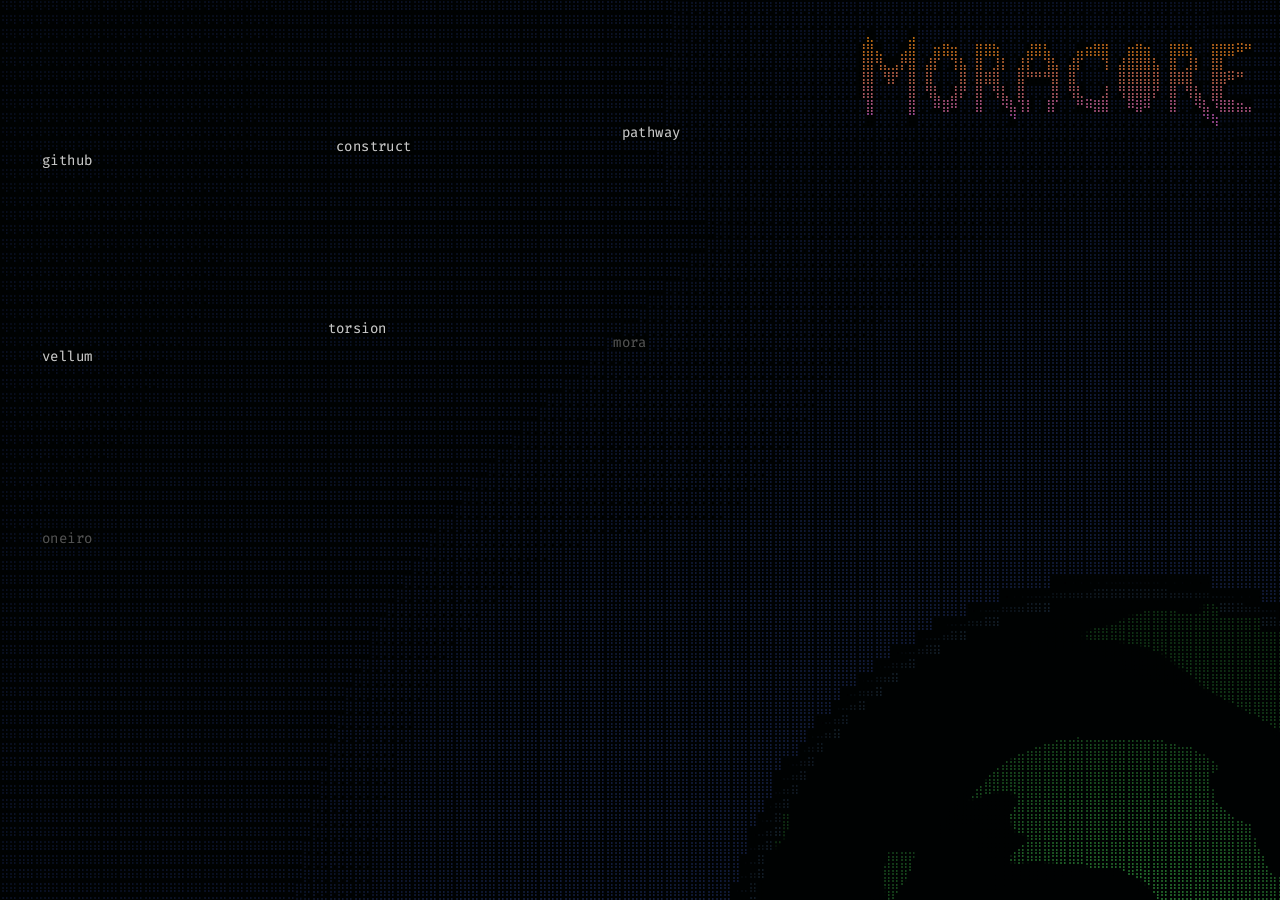
<file: index.html>
<!DOCTYPE html>
<html lang="en">

<head>
    <meta charset="UTF-8">
    <meta name="viewport" content="width=device-width, initial-scale=1.0">
    <title>Moracore Projects</title>
    <link rel="preconnect" href="https://fonts.googleapis.com">
    <link rel="preconnect" href="https://fonts.gstatic.com" crossorigin>
    <link
        href="https://fonts.googleapis.com/css2?family=Fira+Code:wght@300;400;500;600;700&family=Noto+Sans+Symbols+2&display=swap"
        rel="stylesheet">
    <link rel="stylesheet" href="style.css">
</head>

<body>
    <canvas id="canvas"></canvas>
    <div id="overlay"></div>
    <div id="debug-info"
        style="position:fixed; bottom:10px; left:10px; color:red; font-family:monospace; font-size:12px; z-index:100; pointer-events:none;">
    </div>

    <!-- Core Modules (Loaded Sequentially) -->
    <script src="layout.js"></script>
    <script src="branding.js"></script>
    <script src="planet.js"></script>
    <script src="aether.js"></script>
    <script src="navigation.js"></script>

    <!-- Main Entry Point -->
    <script src="app.js"></script>

    <script>
        console.log("MORACORE: All scripts loaded.");
        window.onerror = function (msg, url, lineNo, columnNo, error) {
            const info = document.getElementById('debug-info');
            info.innerHTML = `Error: ${msg}<br>At: ${url}:${lineNo}`;
            return false;
        };
    </script>
</body>

</html>
</file>
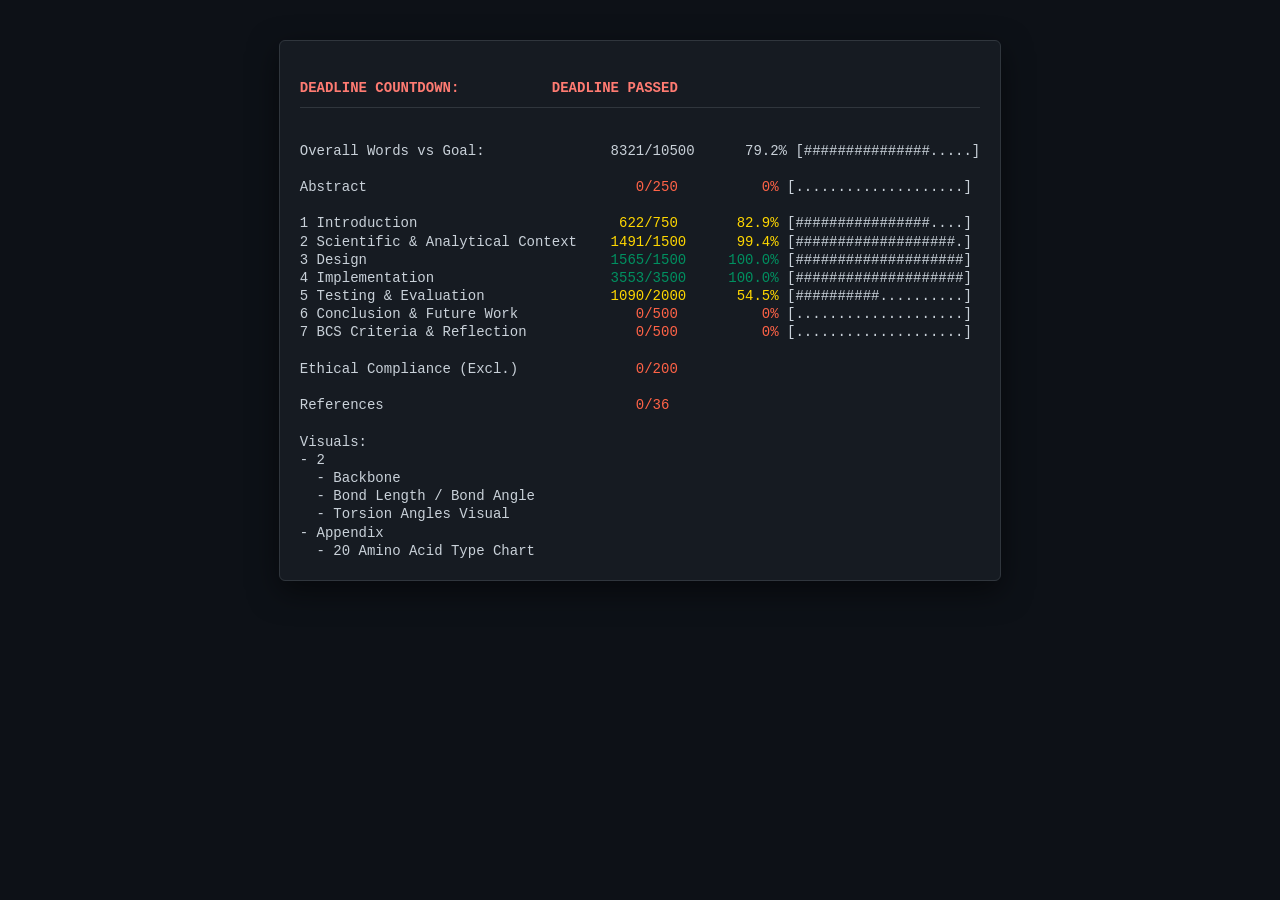
<file: Documents/CodeVault/PagesMeta/diss-progress.html>
<!DOCTYPE html>
<html lang="en">
<head>
    <meta charset="UTF-8">
    <meta name="viewport" content="width=device-width, initial-scale=1.0">
    <title>Dissertation Progress</title>
    <style>
        body {
            background-color: #0d1117;
            color: #c9d1d9;
            font-family: 'JetBrains Mono', 'Fira Code', 'Courier New', monospace;
            display: flex;
            justify-content: center;
            align-items: flex-start;
            min-height: 100vh;
            margin: 0;
            padding-top: 40px;
            box-sizing: border-box;
        }

        .terminal-window {
            background-color: #161b22;
            border: 1px solid #30363d;
            border-radius: 6px;
            padding: 20px;
            box-shadow: 0 10px 30px rgba(0,0,0,0.5);
            
            white-space: pre;
            line-height: 1.3;
            
            /* Desktop Default */
            font-size: 14px; 
            width: auto;
            min-width: 650px;
        }

        #days-display {
            display: block;
            margin-bottom: 15px;
            padding-bottom: 10px;
            border-bottom: 1px solid #30363d;
            font-weight: bold;
            color: #ff7b72;
        }

        /* Status Colors */
        .status-red { color: #ff6347; }
        .status-yellow { color: #ffd700; }
        .status-green { color: #009060; }

        /* --- MOBILE SHRINK LOGIC --- */
        @media (max-width: 650px) {
            .terminal-window {
                font-size: 1.9vw; 
                min-width: 0;
                width: 98%;
                padding: 5px;
                border: none;
            }
            body {
                padding-top: 10px;
                align-items: flex-start; 
            }
        }
    </style>
</head>
<body>

<div class="terminal-window">
<span id="days-display">Calculating Deadline...</span>
<div id="stats-content"></div>
Visuals:
- 2
  - Backbone
  - Bond Length / Bond Angle
  - Torsion Angles Visual
- Appendix
  - 20 Amino Acid Type Chart
</div>

<script>
    // --- CONFIGURATION ---
    const sections = [
        { name: "Abstract",                    current: 0,    goal: 250,  includeInTotal: true, showBar: true },
        { name: "", type: "spacer" },
        { name: "1 Introduction",              current: 622,  goal: 750, includeInTotal: true,  showBar: true },
        { name: "2 Scientific & Analytical Context", current: 1491, goal: 1500, includeInTotal: true,  showBar: true },
        { name: "3 Design",                    current: 1565, goal: 1500, includeInTotal: true,  showBar: true },
        
        // --- PARENT SECTION ---
        // INPUT: Enter the intro word count here (currently 132).
        // OUTPUT: The script will overwrite 'current' and 'goal' with the sum of all subsections.
        { name: "4 Implementation",            current: 3553,   goal: 3500, includeInTotal: true,  showBar: true },
        { name: "5 Testing & Evaluation",      current: 1090,    goal: 2000, includeInTotal: true,  showBar: true },
        { name: "6 Conclusion & Future Work",  current: 0,    goal: 500,  includeInTotal: true,  showBar: true },
        { name: "7 BCS Criteria & Reflection", current: 0,    goal: 500,  includeInTotal: true,  showBar: true },
        { name: "", type: "spacer" },
        { name: "Ethical Compliance (Excl.)",  current: 0,    goal: 200,  includeInTotal: false, showBar: false },
        { name: "", type: "spacer" },
        { name: "References",                  current: 0,    goal: 36,   includeInTotal: false, showBar: false }
    ];

    const deadlineDate = "2025-11-28T17:00:00";

    // --- LOGIC ---

    function getStatusColorClass(current, goal) {
        if (goal === 0) return 'status-green';
        const ratio = current / goal;
        if (ratio < 0.5) return 'status-red';
        if (ratio < 1.0) return 'status-yellow';
        return 'status-green';
    }

    function formatProgressBar(current, goal) {
        const rawPercent = goal > 0 ? (current / goal) * 100 : 0;
        const cappedPercent = Math.min(100, rawPercent);
        const filledLen = Math.floor(cappedPercent / 5);
        const emptyLen = 20 - filledLen;
        
        const bar = "[" + "#".repeat(filledLen) + ".".repeat(emptyLen) + "]";
        
        let percentStr = cappedPercent === 0 ? "0%" : cappedPercent.toFixed(1) + "%";
        percentStr = percentStr.padStart(6, " "); 

        return { percentStr, bar };
    }

    function generateStats() {
        let totalWords = 0;
        let totalGoal = 0;
        let output = "";

        const nameWidth = 36; 
        const numWidth = 4;   
        const gap = "     ";  

        // --- AUTO-CALCULATION LOGIC ---
        
        // 1. SYNC INTRO: Move the input from Parent "4 Implementation" to "4.0"
        sections.forEach(sec => {
            if (sec.introFor) {
                const parent = sections.find(p => p.id === sec.introFor);
                if (parent) {
                    sec.current = parent.current;
                }
            }
        });

        // 2. AGGREGATE: Sum Current AND Goal for all children
        const parentAggregates = {};

        sections.forEach(sec => {
            if (sec.parentId) {
                if (!parentAggregates[sec.parentId]) {
                    parentAggregates[sec.parentId] = { current: 0, goal: 0 };
                }
                parentAggregates[sec.parentId].current += sec.current;
                parentAggregates[sec.parentId].goal += sec.goal;
            }
        });

        // 3. UPDATE PARENT: Overwrite Parent stats with the aggregated sums
        sections.forEach(sec => {
            if (sec.id && parentAggregates[sec.id]) {
                sec.current = parentAggregates[sec.id].current;
                sec.goal = parentAggregates[sec.id].goal;
            }
        });

        // --- END AUTO-CALCULATION ---

        // 4. Global Totals
        sections.forEach(sec => {
            if (sec.includeInTotal) {
                totalWords += sec.current;
                totalGoal += sec.goal;
            }
        });

        const formatLine = (name, current, goal, showBar, isOverall = false) => {
            const n = name.padEnd(nameWidth);
            const c = current.toString().padStart(numWidth);
            const g = goal.toString().padEnd(numWidth);
            
            const colorClass = isOverall ? "" : getStatusColorClass(current, goal);
            const fractionStr = `${c}/${g}`;
            const fractionHtml = colorClass ? `<span class="${colorClass}">${fractionStr}</span>` : fractionStr;
            
            if (showBar) {
                const { percentStr, bar } = formatProgressBar(current, goal);
                const percentHtml = colorClass ? `<span class="${colorClass}">${percentStr}</span>` : percentStr;
                return `${n} ${fractionHtml}${gap}${percentHtml} ${bar}`;
            } else {
                return `${n} ${fractionHtml}`;
            }
        };

        // Render Overall
        output += formatLine("Overall Words vs Goal:", totalWords, totalGoal, true, true) + "\n\n";

        // Render Sections
        sections.forEach(sec => {
            if (sec.type === "spacer") {
                output += "  \n";
                return;
            }
            output += formatLine(sec.name, sec.current, sec.goal, sec.showBar) + "\n";
        });

        document.getElementById('stats-content').innerHTML = output;
    }

    function updateTimer() {
        const deadline = new Date(deadlineDate); 
        const today = new Date();
        const timeDiff = deadline.getTime() - today.getTime();

        const displayElement = document.getElementById('days-display');
        
        if (timeDiff > 0) {
            const daysLeft = Math.floor(timeDiff / (1000 * 60 * 60 * 24));
            const hoursLeft = Math.floor((timeDiff % (1000 * 60 * 60 * 24)) / (1000 * 60 * 60));
            displayElement.innerHTML = `DEADLINE COUNTDOWN:           ${daysLeft} DAYS, ${hoursLeft} HOURS REMAINING`;
        } else {
            displayElement.innerHTML = `DEADLINE COUNTDOWN:           DEADLINE PASSED`;
        }
    }

    // Initialize
    generateStats();
    updateTimer();
    setInterval(updateTimer, 1000 * 60);
</script>

</body>
</html>
</file>
<file: style.css>
* {
    box-sizing: border-box;
    margin: 0;
    padding: 0;
}

body, html {
    width: 100%;
    height: 100%;
    overflow: hidden;
    background-color: #010203; /* True black */
    font-family: 'Fira Code', monospace;
}

canvas {
    display: block;
    position: fixed;
    top: 0;
    left: 0;
}

#overlay {
    position: absolute;
    top: 0;
    left: 0;
    width: 100%;
    height: 100%;
    pointer-events: none;
    z-index: 10;
}
</file>
